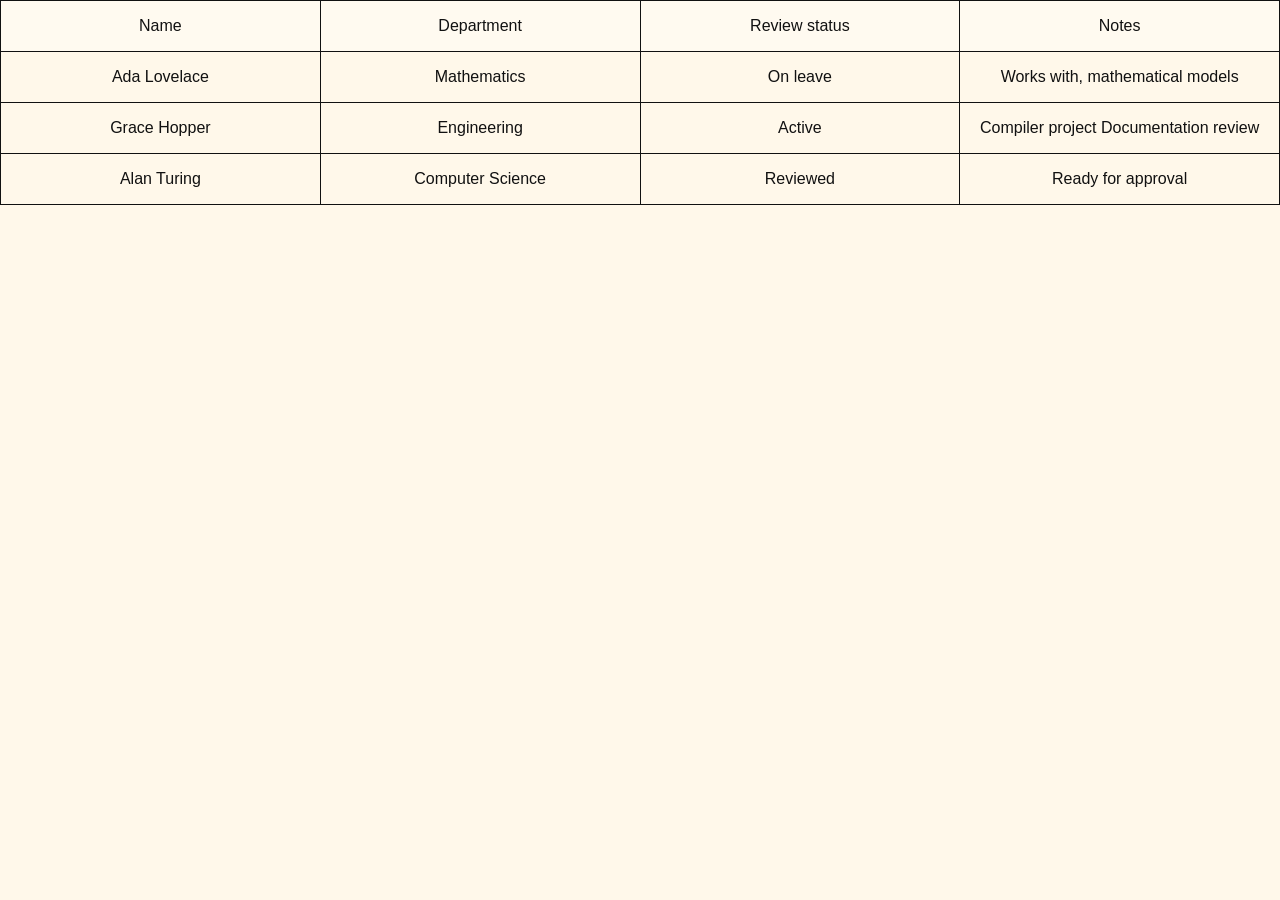
<file: table/table.html>
<!DOCTYPE html>
<html lang="en">
    <head>
        <meta charset="UTF-8">
        <meta name="viewport" content="width=device-width, initial-scale=1.0">
        <title>Table</title>
        <style>
            :root {
                --table-background: #fff8ea;
                --table-border: #111111;
            }

            * {
                box-sizing: border-box;
            }

            html,
            body {
                margin: 0;
                min-height: 100%;
            }

            body {
                background: var(--table-background);
                color: #111111;
                font-family: Arial, sans-serif;
            }

            #table-container {
                width: 100%;
                overflow: auto;
            }

            .data-table {
                width: 100%;
                border-collapse: collapse;
                table-layout: fixed;
            }

            .data-table th,
            .data-table td {
                min-width: 90px;
                height: 51px;
                padding: 10px 12px;
                border: 1px solid var(--table-border);
                font-size: 16px;
                font-weight: 400;
                text-align: center;
                vertical-align: middle;
                overflow-wrap: anywhere;
            }

            .data-table th {
                background: #fffaf0;
            }
        </style>
    </head>

    <body>
        <div id="table-container"></div>
        <script src="https://cdn.sheetjs.com/xlsx-0.20.3/package/dist/xlsx.full.min.js"></script>
        <script src="table.js"></script>
        <script src="example.js"></script>
    </body>
</html>
</file>
